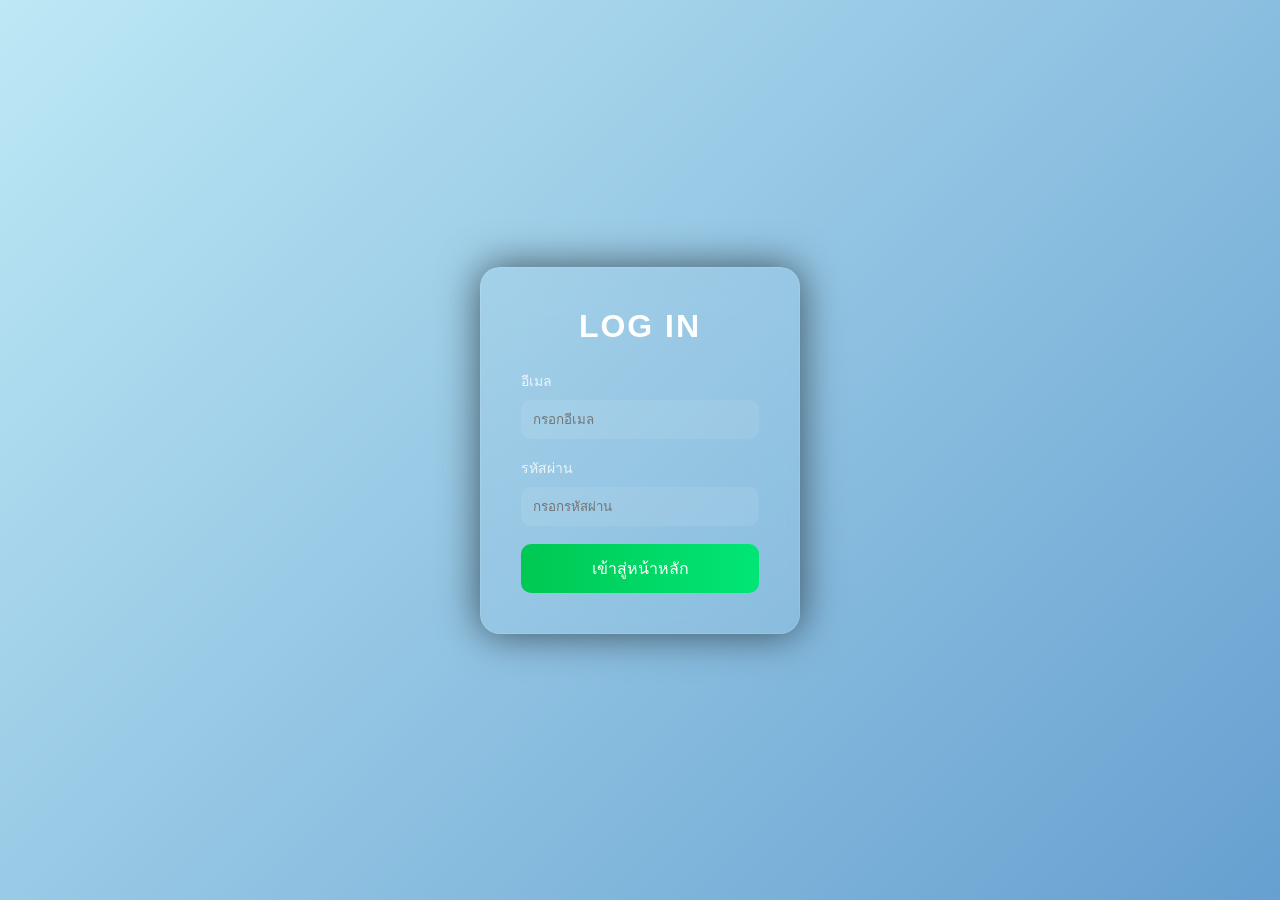
<file: index.html>
<!DOCTYPE html>
<html>
<head>
<meta charset="utf-8">
<meta name="viewport" content="width=device-width, initial-scale=1">
<title>Login Dark Pro</title>

<style>
*{
    box-sizing:border-box;
    margin:0;
    padding:0;
    font-family: 'Segoe UI', sans-serif;
}

/* --- ส่วนที่ปรับเปลี่ยน: พื้นหลังแบบ Animated Gradient --- */
body{
    height:100vh;
    display:flex;
    justify-content:center;
    align-items:center;
    /* ไล่สี ดำ -> น้ำเงินเข้ม -> เขียวเข้มมากๆ -> ดำ */
    background: linear-gradient(-45deg, #0F2854, #1C4D8D, #4988C4, #BDE8F5);
    background-size: 400% 400%;
    animation: gradientBG 15s ease infinite;
}

@keyframes gradientBG {
    0% { background-position: 0% 50%; }
    50% { background-position: 100% 50%; }
    100% { background-position: 0% 50%; }
}
/* ----------------------------------------------- */

/* กล่องล็อกอิน */
.login{
    width:320px;
    padding:40px;
    border-radius:20px;
    background: rgba(255,255,255,0.05);
    backdrop-filter: blur(20px);
    border:1px solid rgba(255,255,255,0.1);
    box-shadow:0 0 40px rgba(0,0,0,0.6);
    color:white;
    animation: fadeIn 0.8s ease;
}

@keyframes fadeIn{
    from{opacity:0; transform:translateY(20px);}
    to{opacity:1; transform:translateY(0);}
}

.login h1{
    text-align:center;
    margin-bottom:25px;
    letter-spacing:2px;
}

label{
    font-size:14px;
    opacity:0.8;
}

input{
    width:100%;
    padding:12px;
    margin:8px 0 18px 0;
    border:none;
    border-radius:10px;
    background:rgba(255,255,255,0.08);
    color:white;
    outline:none;
    transition:0.3s;
}

/* ตอนกดพิมพ์ */
input:focus{
    background:rgba(255,255,255,0.15);
    box-shadow:0 0 10px #00ff88;
}

/* ปุ่ม */
button{
    width:100%;
    padding:12px;
    border:none;
    border-radius:10px;
    background: linear-gradient(90deg,#00c853,#00e676);
    color:white;
    font-size:16px;
    cursor:pointer;
    transition:0.3s;
}

/* hover */
button:hover{
    box-shadow:0 0 20px #00ff88;
}

/* ตอนกด */
button:active{
    transform:scale(0.95);
    box-shadow:0 0 30px #00ff88;
}

</style>
</head>
<body>

<div class="login">
    <form>
        <h1>LOG IN</h1>

        <label>อีเมล</label>
        <input type="text" placeholder="กรอกอีเมล">

        <label>รหัสผ่าน</label>
        <input type="password" placeholder="กรอกรหัสผ่าน">

        <button type="button" onclick="window.location.href='wow4.html'">
            เข้าสู่หน้าหลัก
        </button>
    </form>
</div>

</body>
</html>
</file>
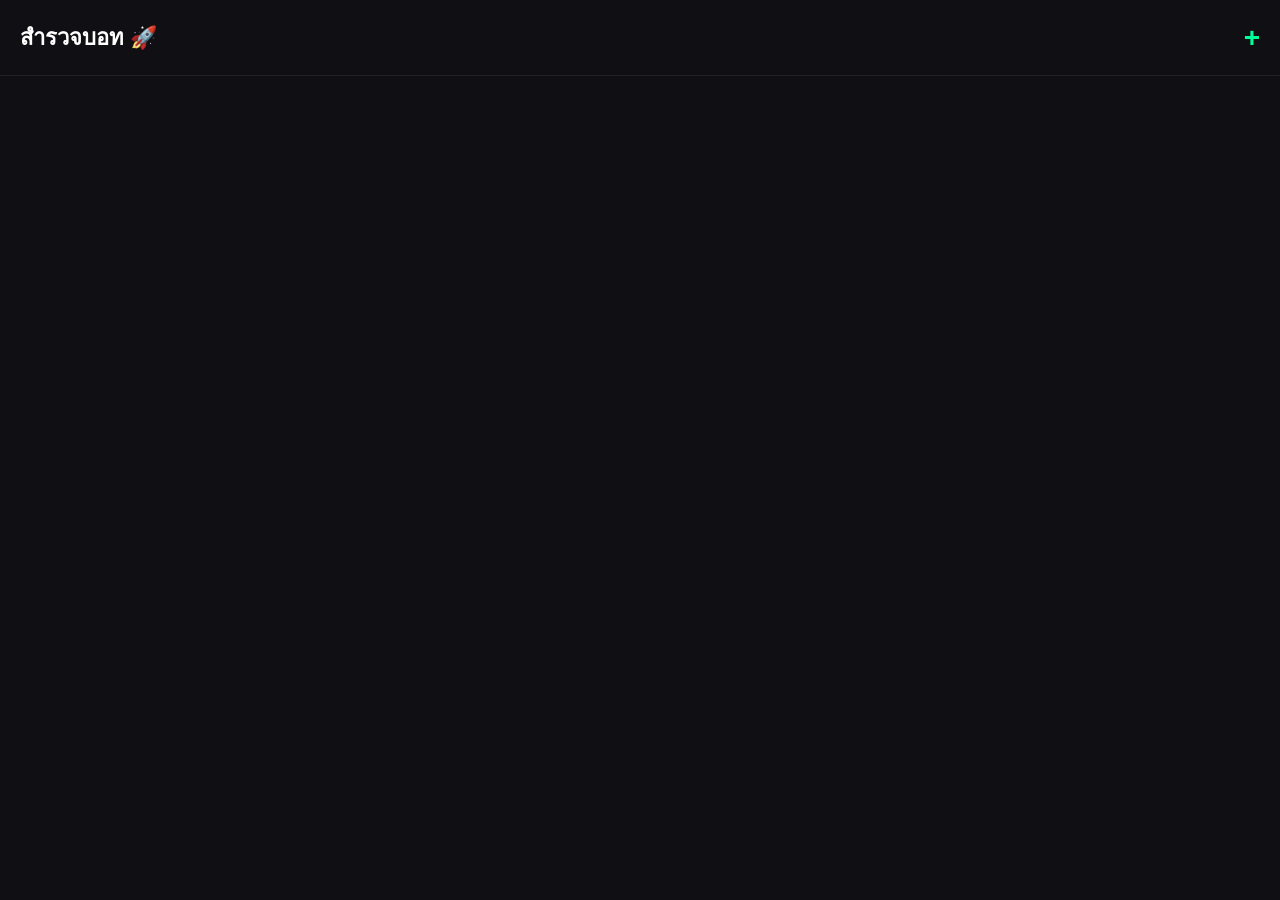
<file: wow4.html>
<!DOCTYPE html>
<html>
<head>
<meta charset="utf-8">
<meta name="viewport" content="width=device-width, initial-scale=1">
<title>NovaBuddy - Tutors</title>

<style>
*{box-sizing:border-box;margin:0;padding:0;font-family:Segoe UI,sans-serif;}
body{background:#0f0f14;color:white;}
header{display:flex;justify-content:space-between;align-items:center;padding:20px;font-size:22px;font-weight:bold;border-bottom:1px solid #222;}
.add-btn{font-size:28px;cursor:pointer;color:#00ff99;}
.container{padding:20px;}
.card{background:#1a1a25;border-radius:15px;padding:15px;margin-bottom:15px;display:flex;align-items:center;gap:15px;cursor:pointer;}
.card img{width:70px;height:70px;border-radius:50%;object-fit:cover;border:2px solid #00ff99;}
.modal{position:fixed;bottom:0;left:0;width:100%;background:#1c1c2b;padding:20px;border-top-left-radius:20px;border-top-right-radius:20px;display:none;}
.modal input{width:100%;padding:10px;margin-bottom:10px;border-radius:8px;border:none;background:#2a2a3a;color:white;}
.modal button{width:100%;padding:10px;border:none;border-radius:8px;background:#00c853;color:white;cursor:pointer;}
</style>
</head>
<body>

<header>
  สำรวจบอท 🚀
  <div class="add-btn" onclick="openModal()">+</div>
</header>

<div class="container" id="tutorList"></div>

<div class="modal" id="modal">
  <h3>เพิ่มติวเตอร์</h3>
  <input type="text" id="name" placeholder="ชื่อติวเตอร์">
  <input type="text" id="subject" placeholder="วิชาที่สอน">
  <input type="file" id="image" accept="image/*">
  <button onclick="addTutor()">บันทึก</button>
</div>

<script>
let tutors = JSON.parse(localStorage.getItem("tutors")) || [];

function saveData(){
  localStorage.setItem("tutors", JSON.stringify(tutors));
}

function render(){
  const list = document.getElementById("tutorList");
  list.innerHTML="";
  tutors.forEach((tutor,index)=>{
    const card=document.createElement("div");
    card.className="card";
    card.innerHTML=`
      <img src="${tutor.image}">
      <div>
        <h3>${tutor.name}</h3>
        <p>${tutor.subject}</p>
      </div>
    `;
    card.onclick=()=> {
      window.location.href="vov5.html?id="+index;
    };
    list.appendChild(card);
  });
}

function openModal(){
  document.getElementById("modal").style.display="block";
}

function addTutor(){
  const name=document.getElementById("name").value;
  const subject=document.getElementById("subject").value;
  const image=document.getElementById("image");

  if(name===""||subject===""||image.files.length===0){
    alert("กรอกข้อมูลให้ครบ");
    return;
  }

  const reader=new FileReader();
  reader.onload=function(e){
    tutors.push({name,subject,image:e.target.result});
    saveData();
    render();
  };
  reader.readAsDataURL(image.files[0]);

  document.getElementById("modal").style.display="none";
  document.getElementById("name").value="";
  document.getElementById("subject").value="";
  document.getElementById("image").value="";
}

render();
</script>

</body>
</html>
</file>
